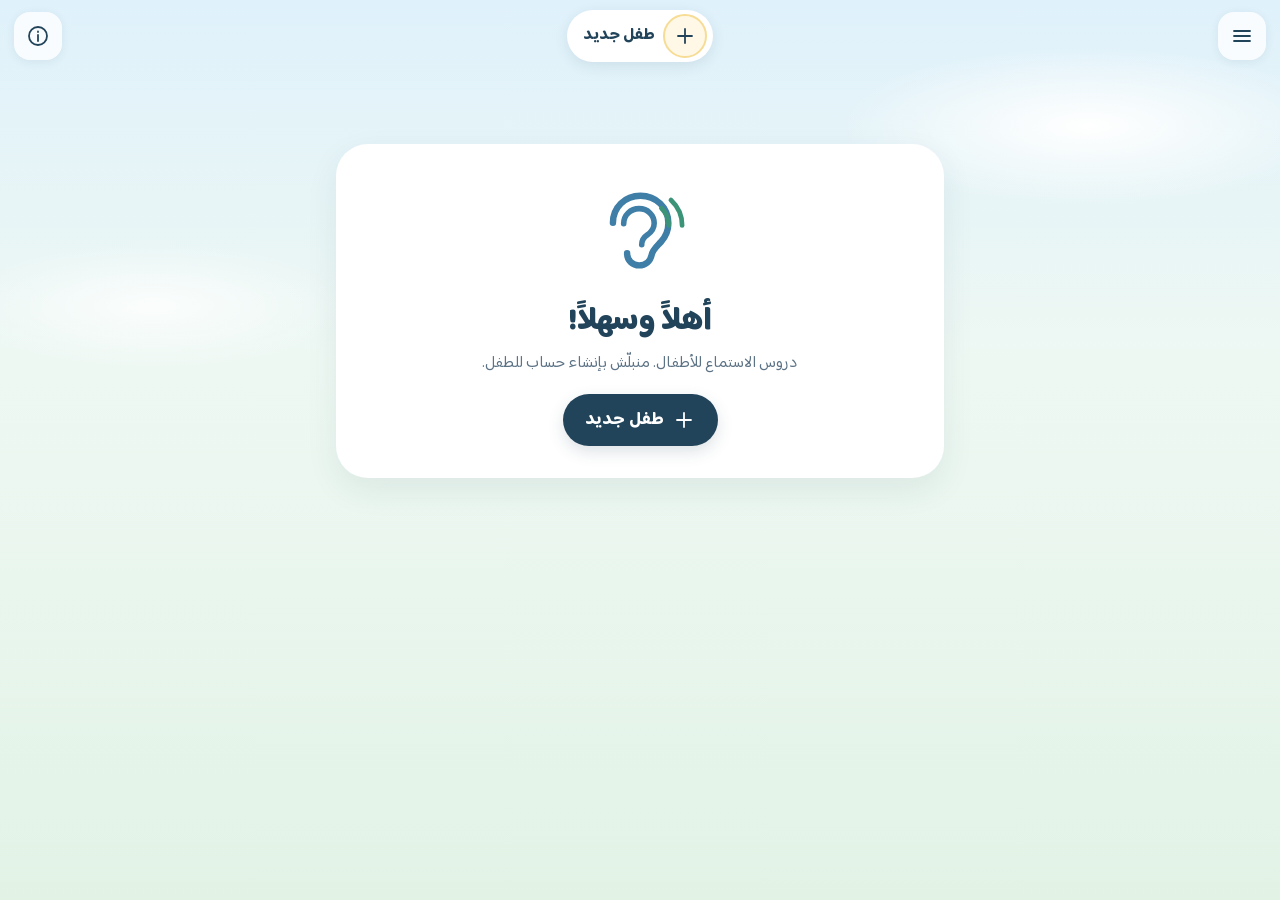
<file: index.html>
<!doctype html>
<html lang="ar" dir="rtl">
<head>
<meta charset="utf-8">
<meta name="viewport" content="width=device-width,initial-scale=1,viewport-fit=cover">
<meta name="description" content="دروس التأهيل السمعي للأطفال: الاستماع والإصغاء خطوة بخطوة.">
<meta name="theme-color" content="#eaf6f1">
<meta name="apple-mobile-web-app-capable" content="yes">
<meta name="apple-mobile-web-app-title" content="التأهيل السمعي">
<title>التأهيل السمعي</title>
<link rel="manifest" href="manifest.webmanifest">
<link rel="icon" href="icons/logo.svg" type="image/svg+xml">
<link rel="apple-touch-icon" href="icons/apple-180.png">
<link rel="preload" href="assets/fonts/baloo-bhaijaan-2-arabic.woff2" as="font" type="font/woff2" crossorigin>
<link rel="stylesheet" href="assets/fonts.css">
<link rel="stylesheet" href="assets/styles.css">
</head>
<body>
<header class="bar">
 <button class="icon-button" type="button" id="open-menu" aria-label="كل الدروس" title="كل الدروس" data-icon="menu"></button>
 <button class="kid-chip" type="button" id="open-kids" aria-label="مين عم يلعب؟"></button>
 <button class="icon-button" type="button" id="open-info" aria-label="معلومات" title="معلومات" data-icon="info"></button>
</header>

<main class="map">
 <section class="welcome" id="welcome" hidden>
  <img src="icons/logo.svg" width="120" height="120" alt="">
  <h1>أهلاً وسهلاً!</h1>
  <p>دروس الاستماع للأطفال. منبلّش بإنشاء حساب للطفل.</p>
  <button class="big-button" type="button" id="welcome-add" data-icon="plus">طفل جديد</button>
 </section>
 <section class="road-area" id="road-area" hidden>
  <h1 class="road-title" id="road-title"></h1>
  <div class="road" id="road"><svg class="road-path" id="road-path" aria-hidden="true"></svg></div>
 </section>
</main>

<!-- side list: everything at a glance -->
<dialog class="drawer" id="menu" aria-labelledby="menu-title">
 <div class="sheet-head"><h2 id="menu-title">كل الدروس</h2><button class="icon-button" type="button" data-close aria-label="إغلاق" data-icon="close"></button></div>
 <div id="menu-kid"></div>
 <ol class="all-lessons" id="all-lessons"></ol>
 <label class="switch-row"><span><b>🩺 وضع المعالج</b><small>بالرمز: يفتح كل الدروس، ويقيّم الأهداف بعد كل محطة</small></span><input type="checkbox" role="switch" id="therapist"></label>
 <div class="menu-links">
  <button type="button" id="menu-report" data-icon="report">تقرير التقدّم</button>
  <button type="button" id="menu-kids" data-icon="kids">الأطفال</button>
  <button type="button" id="menu-info" data-icon="info">معلومات وتواصل</button>
 </div>
</dialog>

<!-- one lesson: levels, goals and play -->
<dialog class="sheet lesson-sheet" id="lesson" aria-labelledby="lesson-title">
 <div class="sheet-head"><h2 id="lesson-title"></h2><button class="icon-button" type="button" data-close aria-label="إغلاق" data-icon="close"></button></div>
 <div id="lesson-body"></div>
</dialog>

<!-- kids -->
<dialog class="sheet" id="kids" aria-labelledby="kids-title">
 <div class="sheet-head"><h2 id="kids-title">مين عم يلعب؟</h2><button class="icon-button" type="button" data-close aria-label="إغلاق" data-icon="close"></button></div>
 <div class="kid-grid" id="kid-grid"></div>
 <form class="kid-form" id="kid-form" hidden>
  <label>الاسم<input name="name" required maxlength="30" autocomplete="off"></label>
  <fieldset><legend>الصورة</legend><div class="avatars" id="avatars"></div></fieldset>
  <div class="form-actions">
   <button class="big-button" type="submit" data-icon="check">حفظ</button>
   <button class="text-button" type="button" id="kid-cancel">إلغاء</button>
   <button class="text-button danger" type="button" id="kid-delete">حذف الطفل</button>
  </div>
 </form>
</dialog>

<!-- therapist code: a light lock so kids don't switch therapist mode on by accident -->
<dialog class="sheet pin" id="pin" aria-labelledby="pin-title">
 <div class="sheet-head"><h2 id="pin-title">🩺 وضع المعالج</h2><button class="icon-button" type="button" data-close aria-label="إغلاق" data-icon="close"></button></div>
 <form id="pin-form" class="pin-form">
  <label for="pin-code">اكتب رمز المعالج</label>
  <input id="pin-code" type="password" inputmode="numeric" pattern="[0-9]*" autocomplete="off" maxlength="8" required>
  <p class="pin-error" id="pin-error" role="alert" hidden>الرمز غلط، جرّب كمان مرة.</p>
  <button class="big-button" type="submit" data-icon="check">تشغيل</button>
 </form>
</dialog>

<!-- report -->
<dialog class="sheet report-sheet" id="report" aria-labelledby="report-title">
 <div class="sheet-head no-print"><h2 id="report-title">تقرير التقدّم</h2><button class="icon-button" type="button" data-close aria-label="إغلاق" data-icon="close"></button></div>
 <div class="report-actions no-print">
  <button class="big-button" type="button" id="report-pdf" data-icon="pdf">PDF / طباعة</button>
  <button class="big-button soft" type="button" id="report-share" data-icon="share">مشاركة</button>
 </div>
 <div id="report-body"></div>
</dialog>

<!-- info and contact: shown on the dashboard only -->
<dialog class="sheet" id="info" aria-labelledby="info-title">
 <div class="sheet-head"><h2 id="info-title">عن التطبيق</h2><button class="icon-button" type="button" data-close aria-label="إغلاق" data-icon="close"></button></div>
 <div id="info-body"></div>
</dialog>

<div id="print-area" aria-hidden="true"></div>
<p class="toast" id="toast" role="status" aria-live="polite" hidden></p>
<script src="assets/lessons.js"></script>
<script src="assets/store.js"></script>
<script src="assets/app.js"></script>
</body>
</html>
</file>
<file: assets/fonts.css>
/* Baloo Bhaijaan 2 (SIL Open Font License), stored here so it works offline. Shared by the home page and every lesson. */
@font-face{font-family:'Baloo Bhaijaan 2';font-style:normal;font-weight:400 800;font-display:swap;src:url(fonts/baloo-bhaijaan-2-arabic.woff2) format('woff2');unicode-range:U+0600-06FF,U+0750-077F,U+0870-08FF,U+200C-200E,U+2010-2011,U+204F,U+2E41,U+FB50-FDFF,U+FE70-FEFC}
@font-face{font-family:'Baloo Bhaijaan 2';font-style:normal;font-weight:400 800;font-display:swap;src:url(fonts/baloo-bhaijaan-2-latin.woff2) format('woff2');unicode-range:U+0000-00FF,U+0131,U+0152-0153,U+02BB-02BC,U+02C6,U+02DA,U+02DC,U+2000-206F,U+20AC,U+2122,U+2212,U+FEFF,U+FFFD}
</file>
<file: assets/styles.css>
/* Dashboard: a kid-friendly road map in the shared Taffaha style (calm white cards, rounded Arabic font), sheets for lessons,
   kids, report and info, and a print layout for the report (saved as PDF from the print dialog). */
:root{--ink:#22445a;--muted:#5c7285;--line:#dceaf4;--bg:#f3f9f6;--focus:#2a6f97;--gold:#f2c14e;--star:#e0a92e;--ok:#2f8a5d;--bad:#b03a48;--font:'Baloo Bhaijaan 2',system-ui,-apple-system,"Segoe UI",Tahoma,Arial,sans-serif}
*{box-sizing:border-box}html{-webkit-text-size-adjust:100%}
body{margin:0;min-height:100dvh;display:flex;flex-direction:column;color:var(--ink);font-family:var(--font);line-height:1.5;-webkit-tap-highlight-color:transparent;
 background:radial-gradient(28vmax 9vmax at 85% 14%,#fff 0,transparent 70%),radial-gradient(22vmax 7vmax at 12% 34%,#ffffffcc 0,transparent 70%),linear-gradient(#dff1fb 0,#eef8f3 40%,#e2f3e6 100%);background-attachment:fixed}
button,input,textarea{font:inherit;color:inherit}button{cursor:pointer}
:focus-visible{outline:3px solid var(--focus);outline-offset:3px}
[hidden]{display:none!important}
.ic{width:24px;height:24px;flex:none}
.muted{color:var(--muted)}
.icon-button{display:grid;place-items:center;width:48px;height:48px;border:0;border-radius:16px;background:#ffffffcc;color:var(--ink);box-shadow:0 2px 10px #22445a14}.icon-button:hover{background:#fff}
.big-button{display:inline-flex;align-items:center;justify-content:center;gap:8px;min-height:52px;padding:8px 22px;border:0;border-radius:999px;background:var(--ink);color:#fff;font-weight:700;font-size:1.1rem;text-decoration:none;box-shadow:0 6px 16px #22445a26}
.big-button.soft{background:#fff;color:var(--ink);border:1px solid var(--line);box-shadow:none}
.big-button:active{transform:scale(.97)}
.text-button{border:0;background:none;padding:8px 12px;color:var(--muted);min-height:44px}.text-button.danger{color:var(--bad)}
.avatar{font-family:'Apple Color Emoji','Segoe UI Emoji','Noto Color Emoji',sans-serif;display:grid;place-items:center;width:44px;height:44px;border-radius:50%;background:#fff8e6;border:2px solid #f6dc95;font-size:1.6rem;line-height:1;flex:none}
.avatar .ic{color:var(--ink)}

/* top bar */
.bar{position:sticky;top:0;z-index:5;display:flex;align-items:center;justify-content:space-between;gap:8px;padding:max(10px,env(safe-area-inset-top)) max(14px,env(safe-area-inset-right)) 10px max(14px,env(safe-area-inset-left))}
.kid-chip{display:flex;align-items:center;gap:8px;min-height:52px;padding:4px 6px 4px 16px;border:0;border-radius:999px;background:#fff;box-shadow:0 4px 14px #22445a1a;max-width:60vw}
.kid-name{display:grid;text-align:start;line-height:1.15;font-weight:700;min-width:0}.kid-name small{display:flex;align-items:center;gap:3px;font-weight:600;color:var(--muted)}.kid-name small .ic{width:15px;height:15px;color:var(--star);fill:var(--gold)}

/* welcome (no kid yet) */
.map{flex:1;width:100%;max-width:640px;margin:0 auto;padding:0 16px max(32px,env(safe-area-inset-bottom))}
.welcome{display:grid;justify-items:center;gap:6px;margin-top:8vh;padding:32px 20px;text-align:center;background:#fff;border-radius:32px;box-shadow:0 12px 32px #22445a14}
.welcome img{width:110px;height:auto;border-radius:28px}.welcome h1{margin:6px 0 0;font-size:2rem;font-weight:800}.welcome p{margin:0 0 12px;color:var(--muted)}

/* road */
.road-title{margin:4px 0 0;text-align:center;font-size:clamp(1.6rem,4.5vh,2.2rem);font-weight:800}
.road{position:relative;display:grid;gap:clamp(26px,5vh,48px);padding:28px 0 40px}
.road-path{position:absolute;inset:0;pointer-events:none;overflow:visible}
.road-path path{fill:none;stroke-linecap:round}
.road-edge{stroke:#cfe6d8;stroke-width:46}.road-base{stroke:#fbfaf4;stroke-width:38}.road-dash{stroke:#d6dee4;stroke-width:4;stroke-dasharray:2 14}.road-done{stroke:var(--gold);stroke-width:6;stroke-dasharray:2 14}
.stop{position:relative;display:grid;justify-items:center;gap:2px;width:160px;margin-inline-start:calc(var(--x)*100% - 80px);text-align:center}
.stop-btn{position:relative;display:grid;place-items:center;width:clamp(112px,16vh,136px);aspect-ratio:1;padding:10px;border:6px solid #fff;border-radius:50%;background:radial-gradient(70% 70% at 50% 85%,#fff9 0,transparent 70%),var(--tint,#eef3f7);box-shadow:0 10px 0 #22445a1f,0 14px 28px #22445a26;transition:transform .15s}
.stop-btn img{width:100%;height:auto}
.stop-btn:active{transform:translateY(4px);box-shadow:0 6px 0 #22445a1f,0 8px 18px #22445a26}
.stop-num{position:absolute;top:-6px;inset-inline-end:-6px;display:grid;place-items:center;width:36px;height:36px;border-radius:50%;background:var(--ink);color:#fff;font-weight:800;border:3px solid #fff}
.stop strong{margin-top:10px;padding:0 14px;border-radius:999px;background:#fff;font-size:1.25rem;font-weight:800;box-shadow:0 3px 10px #22445a14}
.stop-stars{display:inline-flex;align-items:center;gap:4px;font-size:.9rem;font-weight:700;color:var(--muted)}.stop-stars .ic{width:18px;height:18px;color:var(--star);fill:var(--gold)}
.stop.done .stop-btn{border-color:#ffe39a}
.stop.here .stop-btn{animation:glow 2s ease-in-out infinite}
.marker{font-family:'Apple Color Emoji','Segoe UI Emoji','Noto Color Emoji',sans-serif;position:absolute;top:-34px;inset-inline-start:6px;z-index:2;display:grid;place-items:center;width:52px;height:52px;border-radius:50%;background:#fff;border:3px solid var(--gold);font-size:1.8rem;line-height:1;box-shadow:0 6px 14px #22445a26;animation:bounce 1.6s ease-in-out infinite}
.stop.locked .stop-btn{filter:grayscale(1) opacity(.55)}
.stop-lock{position:absolute;inset:0;display:grid;place-items:center;border-radius:50%;background:#ffffff66}.stop-lock .ic{width:40px;height:40px;padding:8px;box-sizing:content-box;border-radius:50%;background:#fff;color:var(--ink)}
.stop.soon .stop-btn{border-style:dashed;border-color:#c9dbe8;background:#ffffff99;box-shadow:none;cursor:default}.stop.soon b{font-size:2.6rem;color:#a9c3d6}
.stop.soon strong{color:var(--muted);box-shadow:none;background:#ffffffaa}

/* level badges */
.lv-row{display:inline-flex;gap:4px}
.lv{display:grid;place-items:center;width:26px;height:26px;border-radius:50%;font-style:normal;font-size:.85rem;font-weight:800;background:#fff;border:2px solid #a9cfe2;color:var(--focus)}
.lv .ic{width:15px;height:15px}.lv.done{background:var(--ok);border-color:var(--ok);color:#fff}.lv.locked{background:#eef2f5;border-color:#eef2f5;color:#9aabb8}

/* sheets */
.sheet,.drawer{border:0;padding:20px;color:var(--ink);font-family:var(--font);box-shadow:0 20px 60px #22445a40}
.sheet{width:min(480px,calc(100vw - 24px));max-height:calc(100dvh - 24px);border-radius:28px}
.sheet[open]{animation:rise .25s ease}
::backdrop{background:#22445a59}
.sheet-head{display:flex;align-items:center;justify-content:space-between;gap:8px;margin-bottom:10px}.sheet-head h2{margin:0;font-size:1.35rem;font-weight:800}.sheet-head .icon-button{box-shadow:none;background:#f1f6fa}

/* side list */
.drawer{margin:0;margin-inline-end:auto;width:min(360px,88vw);height:100dvh;max-height:none;border-radius:28px 0 0 28px;padding-top:max(20px,env(safe-area-inset-top));display:none;flex-direction:column;gap:12px;overflow:auto}
.drawer[open]{display:flex;animation:slide .25s ease}
.menu-kid{display:flex;align-items:center;gap:10px;width:100%;padding:10px;border:0;border-radius:20px;background:#fff8e6;text-align:start}
.menu-kid>span:nth-child(2){display:grid;flex:1;line-height:1.2}.menu-kid small{display:flex;align-items:center;gap:3px;color:var(--muted)}.menu-kid small .ic{width:15px;height:15px;color:var(--star);fill:var(--gold)}.menu-kid em{font-style:normal;color:var(--focus);font-weight:700}
.all-lessons{list-style:none;margin:0;padding:0;display:grid;gap:8px}
.all-lessons button,.row-soon{display:flex;align-items:center;gap:10px;width:100%;padding:8px;border:1px solid var(--line);border-radius:20px;background:#fff;text-align:start}
.all-lessons button.locked{opacity:.6}.row-soon{border-style:dashed;color:var(--muted)}
.thumb{position:relative;display:grid;place-items:center;width:56px;height:56px;flex:none;border-radius:16px;background:var(--tint,#eef3f7);font-size:1.6rem;font-weight:800;color:#a9c3d6}.thumb img{width:84%;height:auto}
.thumb-lock{position:absolute;inset:auto auto -4px -4px;width:22px;height:22px;padding:3px;border-radius:50%;background:#fff;box-shadow:0 2px 6px #22445a26}
.row-text{display:grid;flex:1;line-height:1.2}.row-text small{color:var(--muted)}.row-text b{font-size:1.1rem}
.switch-row{display:flex;align-items:center;gap:12px;margin-top:auto;padding:12px 14px;border-radius:20px;background:#f4f9fc;cursor:pointer}
.switch-row>span{display:grid;flex:1;line-height:1.3}.switch-row small{color:var(--muted);font-size:.8rem}
.switch-row input{appearance:none;-webkit-appearance:none;position:relative;flex:none;width:58px;height:34px;margin:0;border-radius:999px;background:#cfdbe4;cursor:pointer;transition:background .2s,box-shadow .2s}
.switch-row input::after{content:'';position:absolute;top:4px;inset-inline-start:4px;width:26px;height:26px;border-radius:50%;background:#fff;box-shadow:0 2px 6px #22445a33;transition:inset-inline-start .2s}
.switch-row input:checked{background:#42c27c;box-shadow:0 0 0 4px #42c27c33,0 0 16px #42c27c88}.switch-row input:checked::after{inset-inline-start:28px}
.menu-links{display:grid;gap:6px;padding-top:12px;border-top:1px solid var(--line)}
.menu-links button{display:flex;align-items:center;gap:10px;min-height:48px;padding:6px 12px;border:0;border-radius:14px;background:none;font-weight:700;text-align:start}.menu-links button:hover{background:#f1f6fa}

/* lesson sheet */
.lesson-cover{display:grid;place-items:center;aspect-ratio:16/9;border-radius:22px;background:radial-gradient(80% 90% at 50% 100%,#fff8 0,transparent 70%),var(--tint)}.lesson-cover img{width:62%;height:auto;margin-top:4%}
.lesson-sheet p{margin:8px 0 0}.stars-line{display:flex;align-items:center;gap:6px;font-size:1.05rem}.stars-line .ic{color:var(--star);fill:var(--gold)}
.level-list{list-style:none;margin:10px 0 14px;padding:0;display:grid;gap:6px}
.level-list li{display:flex;align-items:center;gap:10px;padding:8px 12px;border:1px solid var(--line);border-radius:18px}
.level-list li>span{display:grid;flex:1;line-height:1.2;font-weight:700}.level-list small{font-weight:400;color:var(--muted)}.level-list em{font-style:normal;color:var(--muted);font-size:.9rem}
.level-list li.locked{background:#f7f9fb;color:var(--muted)}.level-list li.done{background:#f2faf5;border-color:#c7edd7}
.big-button.play{width:100%;font-size:1.3rem;min-height:60px;background:var(--ok)}.big-button.play .ic{fill:#fff}
.goals-box{margin-top:12px;border:1px solid var(--line);border-radius:20px;padding:4px 12px 10px}
.goals-box summary{display:flex;align-items:center;gap:8px;min-height:44px;font-weight:700;cursor:pointer}
.goal-level{margin-top:8px}.goal-level h3{margin:0 0 4px;font-size:1rem}.goal-level h3 small{font-weight:400;color:var(--muted)}
.goal-list{margin:0;padding-inline-start:20px}.goal-list li{margin:4px 0}
.g-tag{display:inline-block;padding:0 8px;border-radius:999px;font-size:.75rem;font-weight:700;white-space:nowrap}
.g-done .g-tag{background:#e4f4ee;color:#1f6b4a}.g-now .g-tag{background:#e7f1f8;color:var(--focus)}.g-hard .g-tag{background:#fdebed;color:var(--bad)}.g-later{color:var(--muted)}.g-later .g-tag{background:#f1f4f7;color:var(--muted)}

/* kids */
.kid-grid{display:grid;grid-template-columns:repeat(auto-fill,minmax(120px,1fr));gap:10px}
.kid-tile{position:relative}
.kid-tile>button:first-child{display:grid;justify-items:center;gap:2px;width:100%;padding:16px 8px 12px;border:2px solid var(--line);border-radius:24px;background:#fff}
.kid-tile .avatar{width:64px;height:64px;font-size:2.4rem}.kid-tile b{font-size:1.1rem}.kid-tile small{display:flex;align-items:center;gap:3px;color:var(--muted)}.kid-tile small .ic{width:15px;height:15px;color:var(--star);fill:var(--gold)}
.kid-tile.current>button:first-child{border-color:var(--gold);background:#fffbef}
.kid-tile .edit{position:absolute;top:4px;left:4px;width:40px;height:40px;box-shadow:none;background:none}.kid-tile .edit .ic{width:20px;height:20px}
.kid-tile.add>button{border-style:dashed}.kid-tile.add .avatar{background:#f1f6fa;border-color:#dceaf4}
.kid-form{display:grid;gap:14px}
.kid-form label{display:grid;gap:4px;font-weight:700}
.kid-form input[name=name]{min-height:52px;padding:8px 14px;border:2px solid var(--line);border-radius:16px;font-size:1.2rem}
.kid-form fieldset{margin:0;padding:0;border:0}.kid-form legend{font-weight:700;margin-bottom:4px}
.avatars{display:grid;grid-template-columns:repeat(auto-fill,minmax(52px,1fr));gap:6px}
.avatars label{display:block}.avatars input{position:absolute;opacity:0}
.avatars span{font-family:'Apple Color Emoji','Segoe UI Emoji','Noto Color Emoji',sans-serif;line-height:1;display:grid;place-items:center;aspect-ratio:1;border:2px solid var(--line);border-radius:16px;font-size:1.8rem;cursor:pointer}
.avatars input:checked+span{border-color:var(--gold);background:#fff8e6;box-shadow:0 0 0 3px #f6dc9566}.avatars input:focus-visible+span{outline:3px solid var(--focus)}
.kid-form .check{display:flex;align-items:center;gap:10px;font-weight:400}.check input{width:22px;height:22px}.check small{color:var(--muted)}
.form-actions{display:flex;flex-wrap:wrap;align-items:center;gap:6px}

/* therapist code */
.pin{width:min(360px,calc(100vw - 24px))}
.pin-form{display:grid;grid-template-columns:minmax(0,1fr);gap:10px;text-align:center}
.pin-form label{font-weight:700}
#pin-code{width:100%;min-width:0;min-height:60px;padding:8px 14px;border:2px solid var(--line);border-radius:18px;font-size:2rem;letter-spacing:.5em;text-align:center;direction:ltr}
#pin-code:focus{border-color:var(--focus);outline:none}
.pin-error{margin:0;color:var(--bad);font-weight:700}
.pin-form.shake{animation:shake .4s ease}
@keyframes shake{20%,60%{transform:translateX(-8px)}40%,80%{transform:translateX(8px)}}

/* report (on screen and printed) */
.report-sheet{width:min(820px,calc(100vw - 24px))}
.report-actions{display:flex;flex-wrap:wrap;gap:8px;margin-bottom:14px}.report-actions .big-button{flex:1}
.r-head{display:flex;align-items:center;gap:12px;padding-bottom:10px;border-bottom:2px solid var(--line)}.r-head img{border-radius:14px}.r-head h1{margin:0;font-size:1.5rem;line-height:1.2}.r-head p{margin:0;color:var(--muted)}.r-head p b{color:var(--ink)}
.r-tiles{display:grid;grid-template-columns:repeat(4,minmax(0,1fr));gap:8px;margin:14px 0}
.r-tiles>div{display:grid;justify-items:center;padding:10px 6px;border-radius:18px;background:#f4f9fc;text-align:center}.r-tiles b{font-size:1.5rem;line-height:1.2}.r-tiles b small{font-size:.9rem;color:var(--muted)}.r-tiles b.date{font-size:.95rem;padding-top:6px}.r-tiles span{font-size:.85rem;color:var(--muted)}
.report-sheet h2,#print-area h2{margin:18px 0 8px;font-size:1.15rem}
.r-goal-grid{display:grid;gap:10px}
.r-goals{padding:10px 14px;border-radius:18px;border:1px solid var(--line)}
.r-goals h3{display:flex;align-items:center;gap:8px;margin:0 0 4px;font-size:1rem}.r-goals .count{padding:0 8px;border-radius:999px;font-size:.8rem;background:#fff}
.r-goals.g-done{background:#f2faf5;border-color:#c7edd7}.r-goals.g-now{background:#f2f8fc;border-color:#cfe3f0}.r-goals.g-hard{background:#fdf4f5;border-color:#f3cbd0}
.r-goals ul{margin:0;padding-inline-start:20px}.r-goals li{margin:4px 0}.r-goals li small{display:block;color:var(--muted);font-size:.8rem}.r-goals p{margin:0}
.r-table{width:100%;border-collapse:collapse;margin:6px 0 12px;font-size:.92rem}
.r-table caption{text-align:start;font-weight:700;padding-bottom:4px}
.r-table th,.r-table td{padding:6px 8px;border-bottom:1px solid var(--line);text-align:start;vertical-align:top}.r-table thead th{color:var(--muted);font-weight:600;font-size:.82rem}
.r-table td small{display:block;color:var(--muted);font-size:.78rem}
.r-stars{color:var(--star);letter-spacing:1px}.r-stars span{color:#d5e2ec}
#notes{width:100%;padding:10px 14px;border:2px solid var(--line);border-radius:16px;resize:vertical}
.r-notes{white-space:pre-wrap;margin:0;padding:10px 14px;border:1px solid var(--line);border-radius:14px}
.r-foot{margin-top:18px;padding-top:10px;border-top:2px solid var(--line);font-size:.85rem;color:var(--muted);text-align:center}
#print-area{display:none}

/* info */
#info-body>p{margin:0}
.how{margin:12px 0;padding:0;list-style:none;display:grid;gap:6px}.how li{padding:8px 12px;border-radius:16px;background:#f4f9fc}
.contact{display:flex;align-items:center;gap:12px;margin-top:14px;padding:14px;border-radius:22px;background:#fff8e6}.contact img{border-radius:14px;background:#fff}
.contact>div{display:grid;line-height:1.3}.contact b{font-size:1.15rem}.contact span{color:var(--muted)}.contact .en{font-size:.78rem}
.contact-actions{display:flex;flex-wrap:wrap;gap:8px;margin-top:10px}.contact-actions .big-button{flex:1 1 180px;font-size:1rem}
.big-button.wa{background:#25d366;color:#fff}

.toast{position:fixed;inset-inline:16px;bottom:max(20px,env(safe-area-inset-bottom));z-index:20;margin:0 auto;max-width:440px;padding:12px 18px;border-radius:18px;background:var(--ink);color:#fff;text-align:center;font-weight:700;box-shadow:0 10px 30px #22445a40}

@media (min-width:700px){.r-goal-grid{grid-template-columns:repeat(3,minmax(0,1fr))}}
@media (max-width:480px){.r-tiles{grid-template-columns:repeat(2,minmax(0,1fr))}}
@media (orientation:landscape) and (max-height:520px){.road{gap:22px}.stop-btn{width:104px}}

@keyframes rise{from{opacity:0;transform:translateY(14px)}}
@keyframes slide{from{transform:translateX(100%)}}
@keyframes bounce{50%{transform:translateY(-8px)}}
@keyframes glow{50%{box-shadow:0 10px 0 #22445a1f,0 0 0 10px #f2c14e55}}
@media (prefers-reduced-motion:reduce){*,*::before,*::after{animation:none!important;transition:none!important}}

/* print: only the report */
@media print{
 @page{margin:14mm}
 body{background:#fff;display:block}
 body>*:not(#print-area){display:none!important}
 #print-area{display:block!important;font-size:11pt}
 .r-goal-grid{grid-template-columns:repeat(3,minmax(0,1fr))}
 .r-goals li,.r-table tr,.r-tiles,.r-head{break-inside:avoid}
 #print-area h2,.r-goals h3,.r-table caption{break-after:avoid}
 .r-tiles>div,.r-goals{-webkit-print-color-adjust:exact;print-color-adjust:exact}
}
</file>
<file: lessons/01-my-house/lesson.css>
/* Lesson 1 · بيتي. Taffaha style: rounded Arabic font, calm white cards, compact icon controls, everything fitted to the screen. */
:root{--ink:#22445a;--muted:#5c7285;--line:#dceaf4;--bg:#f8fafc;--focus:#2a6f97;--ok:#42a96f;--bad:#df6371;--gold:#f2c14e;--card:clamp(84px,min(26vw,17vh),150px)}
*{box-sizing:border-box}html{-webkit-text-size-adjust:100%}
body{margin:0;min-height:100dvh;color:var(--ink);font-family:'Baloo Bhaijaan 2',system-ui,-apple-system,"Segoe UI",Tahoma,Arial,sans-serif;line-height:1.5;background:radial-gradient(60vmax 50vmax at 100% 0,#e4f4ee 0,transparent 60%),radial-gradient(60vmax 50vmax at 0 100%,#e7f1f8 0,transparent 60%),var(--bg);background-attachment:fixed;-webkit-tap-highlight-color:transparent;user-select:none;-webkit-user-select:none}
button{font:inherit;color:inherit}button:not(:disabled){cursor:pointer}
:focus-visible{outline:3px solid var(--focus);outline-offset:3px}
[hidden]{display:none!important}
.sr-only{position:absolute;width:1px;height:1px;overflow:hidden;clip:rect(0 0 0 0);white-space:nowrap}
.icon{width:24px;height:24px}
.icon-button{display:inline-grid;place-items:center;width:44px;height:44px;border:0;border-radius:14px;background:transparent;color:var(--ink);text-decoration:none}
.icon-button:hover{background:#eef5fa}

/* ---------- map ---------- */
.map{min-height:100dvh;display:flex;flex-direction:column}
.topbar{display:flex;align-items:center;justify-content:space-between;gap:10px;padding:max(8px,env(safe-area-inset-top)) max(16px,env(safe-area-inset-right)) 8px max(16px,env(safe-area-inset-left));background:#fff;border-bottom:1px solid var(--line)}
.brand{display:flex;align-items:center;gap:10px;font-weight:700;line-height:1.2}.brand>span:last-child{display:grid}.brand small{font-weight:400;color:var(--muted);font-size:.8rem}
.brand-icon{display:grid;place-items:center;width:44px;height:44px;border-radius:12px;border:1px solid var(--line)}
.controls{display:flex;gap:4px}
.map-main{flex:1;width:100%;max-width:760px;margin:0 auto;padding:clamp(10px,3vh,32px) 16px max(20px,env(safe-area-inset-bottom));display:grid;gap:clamp(10px,2.4vh,22px);justify-items:center;align-content:start}
.hero{border:0;background:none;padding:0;width:clamp(150px,30vh,280px);aspect-ratio:300/250;border-radius:24px}.hero>svg{width:100%;height:100%}
.map-main h1{margin:-6px 0 0;font-size:clamp(1.7rem,4.4vh,2.4rem);font-weight:800;line-height:1.2}
.levels{display:grid;grid-template-columns:repeat(3,minmax(0,1fr));width:100%;max-width:440px;gap:4px;padding:4px;background:#fff;border:1px solid var(--line);border-radius:999px;box-shadow:0 6px 18px #22445a0d}
.levels button{display:flex;align-items:center;justify-content:center;gap:6px;min-height:44px;padding:0 6px;border:0;border-radius:999px;background:none;color:var(--muted);white-space:nowrap}
.levels button.locked{opacity:.45;cursor:not-allowed}.levels button.locked::before{content:'🔒';font-size:.8em}.levels button.locked .dots{display:none}
.kid-badge{font-family:'Apple Color Emoji','Segoe UI Emoji','Noto Color Emoji',sans-serif;display:grid;place-items:center;width:44px;height:44px;border-radius:50%;background:#fff8e6;border:2px solid #f6dc95;font-size:1.5rem;line-height:1}
.levels button[aria-checked=true]{background:#e4f4ee;color:#1f6b4a;font-weight:700}
.dots{display:inline-flex;gap:2px}.dots i{width:6px;height:6px;border-radius:50%;background:currentColor}
.stations{width:100%;display:grid;grid-template-columns:repeat(2,minmax(0,1fr));gap:14px}
.station{position:relative;display:grid;justify-items:center;gap:4px;min-height:clamp(96px,16vh,150px);padding:14px 10px;background:#fff;border:1px solid var(--line);border-radius:28px;box-shadow:0 6px 18px #22445a0d}
.station{transition:transform .15s,border-color .15s}.station:hover{border-color:#a9cfe2;transform:translateY(-2px)}.station:active{transform:scale(.97)}.station strong{font-size:1.05rem}
.station-icon{width:clamp(30px,5vh,40px);height:clamp(30px,5vh,40px)}
.station-num{position:absolute;top:10px;inset-inline-start:14px;font-size:.8rem;color:var(--muted)}
.mini-stars{display:flex;gap:2px}.mini-stars .icon{width:16px;height:16px;color:#d5e2ec}.mini-stars .on .icon{color:#e0a92e;fill:var(--gold)}
@media (max-height:520px) and (orientation:landscape){.map-main{grid-template-columns:auto 1fr;align-items:center;column-gap:24px}.hero{grid-row:1/4;width:clamp(120px,40vh,220px)}.map-main h1{margin:0}.stations{grid-template-columns:repeat(4,minmax(0,1fr))}.station{min-height:96px}}

/* ---------- play ---------- */
.play{height:100dvh;display:grid;grid-template-rows:auto minmax(0,1fr) auto;grid-template-areas:"hud" "stage" "tray";padding:0 env(safe-area-inset-right) 0 env(safe-area-inset-left);overflow:hidden}
.hud{grid-area:hud;display:flex;align-items:center;gap:8px;padding:max(14px,env(safe-area-inset-top)) 18px 4px}
.progress{flex:1;display:flex;justify-content:center;flex-wrap:wrap;gap:2px}
.pstar .icon{width:clamp(18px,3vh,26px);height:clamp(18px,3vh,26px);color:#cfdde8}
.pstar.now .icon{color:var(--ink)}.pstar.on .icon{color:#e0a92e;fill:var(--gold)}.pstar.soft .icon{color:#e0a92e;fill:#fbe8b3}
.ear{display:grid;place-items:center;width:60px;height:60px;border-radius:50%;border:1px solid var(--line);background:#fff;box-shadow:0 6px 18px #22445a14}
.ear .icon{width:34px;height:34px}
.speaking .ear{border-color:#8fd0a5;box-shadow:0 0 0 6px #e4f4ee;animation:pulse 1.2s ease-in-out infinite}
.stage{grid-area:stage;container:stage/size;position:relative;display:grid;place-items:center;min-height:0;min-width:0;overflow:hidden;margin:6px 16px}
.tray{grid-area:tray;display:flex;justify-content:center;align-items:center;gap:14px;flex-wrap:wrap;padding:8px 16px max(14px,env(safe-area-inset-bottom));min-height:calc(var(--card) + 24px)}
.choices,.held-row{display:flex;justify-content:center;gap:12px}
.choice{display:grid;place-items:center;width:var(--card);height:var(--card);padding:8px;background:#fff;border:2px solid var(--line);border-radius:24px;box-shadow:0 6px 18px #22445a12;transition:transform .15s,border-color .15s}
.choice:active{transform:scale(.96)}
.choice>svg{width:100%;height:100%}
.choice.place{padding:4px;overflow:hidden}.choice.place>svg{border-radius:18px}
.choice.is-correct{border-color:var(--ok);background:#f0fbf4;box-shadow:0 0 0 4px #c7edd7;animation:hop .45s ease}
.choice.is-wrong,.room.is-wrong{border-color:var(--bad);animation:shake .4s ease}
.held{display:grid;place-items:center;width:calc(var(--card)*.72);height:calc(var(--card)*.72);padding:6px;background:#f2f9fd;border:2px dashed #a9cfe2;border-radius:20px}
.held>svg{width:100%;height:100%}
.tool{display:grid;place-items:center;width:clamp(64px,10vh,84px);height:clamp(64px,10vh,84px);border-radius:50%;border:2px solid var(--line);background:#fff;box-shadow:0 6px 18px #22445a12}
.tool .icon{width:34px;height:34px}
.tool.tick[aria-pressed=true]{border-color:var(--ok);background:#e4f4ee;color:#1f6b4a}
.tool.next{background:var(--ink);border-color:var(--ink);color:#fff}
@media (orientation:landscape) and (max-height:620px){
 :root{--card:clamp(60px,22vh,112px)}
 .play{grid-template-columns:minmax(0,1fr) auto;grid-template-rows:auto minmax(0,1fr);grid-template-areas:"hud hud" "stage tray"}
 .tray{flex-direction:column;flex-wrap:nowrap;align-content:center;padding:4px max(12px,env(safe-area-inset-right)) max(8px,env(safe-area-inset-bottom)) 4px;min-height:0;gap:8px}
 .choices{flex-direction:column;gap:8px}.held-row{gap:6px}.held{width:calc(var(--card)*.62);height:calc(var(--card)*.62)}
 .hud{padding-top:max(10px,env(safe-area-inset-top))}.ear{width:50px;height:50px}
}

/* station 1 · house */
.house-wrap{width:100cqw;height:100cqh;display:grid;place-items:center}.house-wrap>svg{width:100%;height:100%;max-width:760px}
.slot *{fill:#ffffffb3;stroke:#9fbfd4;stroke-width:2;stroke-dasharray:6 5}
.placed.pop{animation:drop .5s cubic-bezier(.3,1.5,.6,1) both;transform-box:fill-box;transform-origin:50% 100%}
.smoke circle{animation:smoke 3s ease-in-out infinite;transform-box:fill-box;transform-origin:center}
.smoke circle:nth-child(2){animation-delay:.6s}.smoke circle:nth-child(3){animation-delay:1.2s}

/* station 2 · dollhouse */
.dollhouse{--cols:2;width:min(100cqw,calc((100cqh - 24px)/1.1));display:grid}
@container stage (min-aspect-ratio:5/4){.dollhouse{--cols:3;width:min(100cqw,calc((100cqh - 20px)/.58))}}
.roofbar{display:block;width:100%;height:auto;margin-bottom:-2px}
.rooms{display:grid;grid-template-columns:repeat(var(--cols),minmax(0,1fr));gap:5px;padding:5px;background:#fffaf2;border:2.4px solid var(--ink);border-top:0;border-radius:0 0 10px 10px}
.room{position:relative;aspect-ratio:16/10;padding:0;border:2px solid #22445a22;border-radius:10px;overflow:hidden;background:#fff;transition:border-color .15s,box-shadow .15s}
.room>svg{position:absolute;inset:0;width:100%;height:100%}
.stage.choose .room{border-color:#a9cfe2;box-shadow:0 0 0 3px #e7f1f8}
.stage.choose .room:active{transform:scale(.98)}
.room.is-correct{border-color:var(--ok);box-shadow:0 0 0 4px #c7edd7}
.occupants{position:absolute;inset:auto 2% 3% 2%;height:68%;display:flex;justify-content:center;align-items:flex-end;gap:1px;pointer-events:none}
.occ{position:relative;height:100%;display:flex;align-items:flex-end}.occ .person{height:100%;width:auto}
.occ .action{position:absolute;top:-2%;inset-inline-start:58%;width:clamp(16px,32%,30px);height:auto;padding:2px;background:#fff;border:1px solid var(--line);border-radius:50%}
.occ.pop{animation:drop .5s cubic-bezier(.3,1.5,.6,1) both;transform-origin:50% 100%}

/* station 3 · match */
.match{display:flex;align-items:center;justify-content:center;gap:18px;width:min(100cqw,calc((100cqh - 8px)*2.5 + 18px));max-height:100cqh;transition:gap .35s ease}
.mslot{display:grid;place-items:center;border:3px dashed #c9dbe8;border-radius:26px;background:#ffffffb3;overflow:hidden;transition:border-radius .35s,border-color .35s}
.mslot.obj{flex:1 1 0;aspect-ratio:1;padding:10px}.mslot.plc{flex:1.6 1 0;aspect-ratio:16/10}
.mslot b{font-size:clamp(2rem,10cqh,4.5rem);color:#a9cfe2;font-weight:700}
.mslot.filled{border-style:solid;border-color:var(--line);background:#fff}.mslot>svg{width:100%;height:100%}
.mslot.pop{animation:hop .4s ease}
.match.joined{gap:0}.match.joined .mslot{border-color:var(--ok)}
.match.joined .obj{border-start-end-radius:0;border-end-end-radius:0;border-inline-end-width:0}
.match.joined .plc{border-start-start-radius:0;border-end-start-radius:0}
@container stage (max-aspect-ratio:1/1){.match{flex-direction:column;width:min(100cqw,calc(100cqh*.62))}.mslot.obj,.mslot.plc{flex:none;width:100%}.mslot.obj{width:62%}
 .match.joined .obj{border-radius:26px 26px 0 0;border-width:3px 3px 0}.match.joined .plc{border-radius:0 0 26px 26px}}

/* station 4 · book */
.page{position:relative;background:linear-gradient(to left,#e3ebf1 0,#fff 22px) #fff;display:grid;grid-template-rows:minmax(0,1fr) auto;gap:6px;width:min(100cqw,calc(100cqh*.9));height:100cqh;padding:clamp(10px,2vh,20px);background:#fff;border:1px solid var(--line);border-radius:28px;box-shadow:0 10px 30px #22445a12}
@container stage (min-aspect-ratio:5/4){.page{width:min(100cqw,calc(100cqh*1.9));grid-template-columns:1fr 1fr;grid-template-rows:1fr;align-items:center}}
.page-pic{position:relative;align-self:stretch;min-height:0;height:100%;padding:0;border:0;border-radius:20px;background:none}.page-pic>svg{position:absolute;inset:0;width:100%;height:100%}
.corner{position:absolute;left:0;bottom:0;width:44px;height:44px;border-radius:0 0 0 28px;background:linear-gradient(45deg,#fff 0 48%,#dfe8ef 50%,transparent 52%);filter:drop-shadow(2px -2px 2px #22445a1f);pointer-events:none;animation:curl 2.4s ease-in-out infinite}
.leaf{position:absolute;z-index:4;transform-origin:right center;animation:turn .9s cubic-bezier(.4,.1,.3,1) forwards;pointer-events:none;filter:drop-shadow(0 12px 18px #22445a33)}
.leaf>*{position:absolute!important;inset:0;width:100%!important;height:100%!important;margin:0}
.leaf-front::after{content:'';position:absolute;inset:0;border-radius:28px;background:linear-gradient(to right,#22445a55,transparent 70%);opacity:0;animation:shade .45s ease-in forwards}
.leaf-back{border-radius:28px;border:1px solid var(--line);background:linear-gradient(to right,#d5dfe7 0,#fff 40px) #fff;opacity:0;animation:showback .9s steps(1,end) forwards}
.page-text{display:grid;gap:.2em;margin:0;text-align:center;font-size:clamp(1.15rem,min(4.6cqw,7cqh),2.2rem);line-height:1.45;font-weight:600}
.page-text span:last-child{color:#2f7d5a}

/* ---------- dialogs ---------- */
.sheet{border:1px solid var(--line);border-radius:28px;padding:20px;max-width:min(440px,calc(100vw - 32px));max-height:calc(100dvh - 32px);color:var(--ink);box-shadow:0 20px 60px #22445a33}
.sheet::backdrop{background:#22445a40}
.done{text-align:center}
.big-stars{display:flex;justify-content:center;gap:6px}.big-stars .icon{width:clamp(48px,10vh,72px);height:clamp(48px,10vh,72px);color:#d5e2ec}
.big-stars .on .icon{color:#e0a92e;fill:var(--gold);animation:hop .5s ease both}.big-stars .on:nth-child(2) .icon{animation-delay:.15s}.big-stars .on:nth-child(3) .icon{animation-delay:.3s}
.done p{display:grid;gap:2px;margin:10px 0 16px;color:var(--muted)}
.done-actions{display:flex;justify-content:center;gap:12px}
.icon-button.round{width:60px;height:60px;border-radius:50%;border:1px solid var(--line);background:#fff}.icon-button.round .icon{width:28px;height:28px}
.icon-button.primary{background:var(--ink);border-color:var(--ink);color:#fff}
.sheet-head{display:flex;align-items:center;justify-content:space-between;gap:8px}.sheet-head h2{margin:0;font-size:1.2rem}
.goal-level{margin-top:12px;padding:12px 14px;border:1px solid var(--line);border-radius:20px}
.goal-level.current{border-color:#8fd0a5;background:#f4fbf7}
.goal-level h3{margin:0 0 4px;font-size:1rem}.goal-level h3 small{font-weight:400;color:var(--muted)}
.goal-level ul{margin:0;padding-inline-start:20px}.goal-level li{margin:4px 0}
.g-tag{display:inline-block;padding:0 8px;border-radius:999px;font-size:.75rem;font-weight:700;white-space:nowrap}
.g-done .g-tag{background:#e4f4ee;color:#1f6b4a}.g-now .g-tag{background:#e7f1f8;color:#2a6f97}.g-hard .g-tag{background:#fdebed;color:#b03a48}.g-later{color:var(--muted)}.g-later .g-tag{background:#f1f4f7;color:var(--muted)}
.done .unlock{margin-top:6px;padding:6px 12px;border-radius:14px;background:#fff6dc;color:#8a5a00;font-weight:700}

.caption{position:fixed;inset-inline:16px;bottom:max(16px,env(safe-area-inset-bottom));margin:0 auto;max-width:520px;padding:10px 16px;background:#fff;border:1px solid var(--line);border-radius:18px;box-shadow:0 10px 30px #22445a26;text-align:center;font-size:1.1rem;font-weight:600;z-index:5}

.rate{margin:0 0 16px;padding:12px;border-radius:20px;background:#f4f9fc;text-align:start}
.rate h3{margin:0 0 6px;font-size:1rem}.rate h3 small{font-weight:400;color:var(--muted)}
.rate ul{list-style:none;margin:0;padding:0;display:grid;gap:10px}.rate p{margin:0 0 4px;font-size:.92rem;color:var(--ink)}
.pcts{display:grid;grid-template-columns:repeat(4,1fr);gap:6px}
.pcts button{min-height:44px;border:2px solid var(--line);border-radius:14px;background:#fff;font-weight:800}
.pcts button[aria-pressed=true]{border-color:#2a6f97;background:#2a6f97;color:#fff}.pcts .p80[aria-pressed=true]{border-color:var(--ok);background:var(--ok)}
.pcts .p20[aria-pressed=true],.pcts .p40[aria-pressed=true]{border-color:var(--bad);background:var(--bad)}
.sheet.done.rating{max-width:min(560px,calc(100vw - 24px))}
.burst{position:fixed;width:0;height:0;pointer-events:none;z-index:6}
.burst i{position:absolute;left:-9px;top:-9px;width:18px;height:18px;background:var(--gold);clip-path:polygon(50% 0,61% 35%,98% 35%,68% 57%,79% 91%,50% 70%,21% 91%,32% 57%,2% 35%,39% 35%);animation:burst .7s cubic-bezier(.2,.7,.3,1) forwards}
.burst i:nth-child(even){background:#8fd0a5;width:12px;height:12px;left:-6px;top:-6px}
@keyframes burst{from{transform:translate(0,0) scale(.4);opacity:1}to{transform:translate(var(--x),var(--y)) scale(1) rotate(160deg);opacity:0}}
@keyframes turn{from{transform:perspective(2200px) rotateY(0)}to{transform:perspective(2200px) rotateY(180deg)}}
@keyframes showback{0%{opacity:0}50%{opacity:1}100%{opacity:1}}
@keyframes shade{to{opacity:1}}
@keyframes curl{50%{width:54px;height:54px}}
@keyframes shake{20%,60%{transform:translateX(-6px)}40%,80%{transform:translateX(6px)}}
@keyframes hop{40%{transform:translateY(-8px) scale(1.04)}}
@keyframes drop{from{opacity:0;transform:translateY(-30px) scale(.8)}}
@keyframes pulse{50%{box-shadow:0 0 0 10px #e4f4ee}}
@keyframes smoke{0%{opacity:0;transform:translateY(6px) scale(.6)}40%{opacity:1}100%{opacity:0;transform:translateY(-8px) scale(1.2)}}
@media (prefers-reduced-motion:reduce){*,*::before,*::after{animation:none!important;transition:none!important}}
</file>
<file: lessons/02-my-kitchen/lesson.css>
/* Lesson 2 · مطبخي. Builds on lesson 1's styles (../01-my-house/lesson.css): only the kitchen stations are here. */
.hero{aspect-ratio:300/250}
.hero .steam{animation:steam 2.4s ease-in-out infinite}

/* station 1 · board of kitchen things */
.board{display:grid;grid-template-columns:repeat(4,minmax(0,1fr));gap:clamp(6px,1.4cqmin,12px);width:min(100cqw,calc((100cqh - (var(--rows) - 1)*10px)/var(--rows)*4 + 30px));padding:clamp(8px,1.6cqmin,14px);background:#fff8ec;border:2px solid #f0dfc4;border-radius:26px;box-shadow:0 10px 30px #22445a12}
.cell{position:relative;display:grid;place-items:center;aspect-ratio:1;padding:8%;border:2px solid #f0e6d6;border-radius:18px;background:#fff;transition:transform .15s,border-color .15s}
.cell{align-self:start;height:auto}.cell>svg{display:block;width:100%;height:auto;aspect-ratio:1}
.stage.choose .cell:not(:disabled):active{transform:scale(.94)}
.cell.is-correct,.cell.done{border-color:var(--ok);box-shadow:0 0 0 4px #c7edd7}
.cell.is-wrong{border-color:var(--bad);animation:shake .4s ease}
.cell .cover{position:absolute;inset:6%;display:grid;place-items:center;padding:6%;background:#fff;border:2px solid var(--ok);border-radius:14px;box-shadow:0 6px 14px #22445a26;transform:rotate(-4deg);animation:land .3s ease-out}
.cell .cover>svg{width:100%;height:100%}
.cell .marker{position:absolute;inset:auto auto -6% -6%;width:46%;animation:drop .45s cubic-bezier(.3,1.5,.6,1) both}
.deck{display:flex;gap:10px}
.card-back{display:grid;place-items:center;width:calc(var(--card)*.8);height:var(--card);border-radius:18px;border:3px solid #fff;background:repeating-linear-gradient(45deg,#4f9bd9 0 10px,#5fa8e2 10px 20px);box-shadow:0 8px 18px #22445a26;animation:float 2.4s ease-in-out infinite}
.card-back b{display:grid;place-items:center;width:46%;aspect-ratio:1;border-radius:50%;background:#fff;color:#4f9bd9;font-size:1.6rem}
.card-back.gone{visibility:hidden}
.fly-card{position:fixed;z-index:6;display:grid;place-items:center;padding:8px;background:#fff;border:2px solid var(--ok);border-radius:16px;box-shadow:0 14px 30px #22445a40;transition:transform .5s cubic-bezier(.3,.8,.3,1);pointer-events:none}
.fly-card>svg{width:100%;height:100%}
.hand-button{width:calc(var(--card)*.6);transition:opacity .3s,transform .3s}.hand-button.used{opacity:.25;transform:scale(.8)}
.choice.k-button{border-radius:50%;padding:10px}

/* station 2 · the cookie book */
.page-num{position:absolute;bottom:10px;inset-inline-end:16px;display:grid;place-items:center;min-width:34px;height:34px;padding:0 8px;border-radius:999px;background:#fff6dc;color:#8a5a00;font-weight:800}
.cover-page{grid-template-rows:auto minmax(0,1fr);background:radial-gradient(90% 70% at 50% 100%,#fff3df 0,transparent 70%),linear-gradient(to left,#e3ebf1 0,#fff 22px) #fff}
@container stage (min-aspect-ratio:5/4){.cover-page{grid-template-columns:1fr;grid-template-rows:auto minmax(0,1fr)}}
.book-title{margin:0;text-align:center;font-size:clamp(1.4rem,min(6cqw,9cqh),2.6rem);font-weight:800;color:#a0612b}
.cover-kids{display:flex;justify-content:center;align-items:center;gap:6%;min-height:0;height:100%}
.cover-kid{height:100%;max-height:100%;aspect-ratio:80/92;padding:4px;border:3px solid transparent;border-radius:24px;background:none;transition:transform .15s}
.cover-kid>svg{width:100%;height:100%}
.stage.choose .cover-kid:not(:disabled){border-color:#f2dcbc;animation:wiggle 1.6s ease-in-out infinite}
.cover-kid.is-correct{border-color:var(--ok);background:#f0fbf4}.cover-kid.is-wrong{border-color:var(--bad);animation:shake .4s ease}
.choice.k-num .num{font-size:calc(var(--card)*.42);color:#8a5a00}
.choice.k-pic{width:calc(var(--card)*1.45);padding:6px}
.run-scene{position:relative;width:100cqw;height:100cqh;border-radius:28px;background:linear-gradient(#fff8ec,#fde9d2);overflow:hidden}
.runner{position:absolute;bottom:6%;width:clamp(70px,22cqmin,140px);aspect-ratio:80/92;padding:0;border:0;background:none;animation:run var(--t,5s) linear infinite;animation-delay:var(--d,0s)}
.runner>svg{width:100%;height:100%;animation:hopstep .4s ease-in-out infinite alternate}
.runner.r0{--t:5s;--d:-1s;bottom:8%}.runner.r1{--t:6s;--d:-3s;bottom:40%}.runner.r2{--t:4.6s;--d:-2s;bottom:62%}.runner.r3{--t:5.6s;--d:-4.4s;bottom:24%}.runner.r4{--t:6.4s;--d:-.4s;bottom:52%}
.runner.caught{animation-play-state:paused;opacity:0;transition:opacity .4s .2s;transform:scale(1.4)}

/* station 3 · chef's hat */
.hat-stage{position:relative;display:grid;place-items:center;width:min(100cqw,calc(100cqh*1.6));height:100cqh}
.hat-stage>svg{width:100%;height:100%}
.hat-stage[class*=act-]>svg{animation:pop .5s cubic-bezier(.3,1.5,.6,1)}
.hat-stage.act-turn>svg{animation:flipy .6s ease}
.hat-stage.spot::after{content:'';position:absolute;inset:20% 10%;border-radius:20px;box-shadow:0 0 0 6px #f2c14e88;animation:pulse-ring 1s ease 2}
.chef{position:relative;display:grid;place-items:center;width:min(70cqmin,320px);aspect-ratio:1}
.chef-face{display:grid;place-items:center;width:78%;aspect-ratio:1;margin-top:22%;border-radius:50%;background:#fff8e6;border:6px solid #f6dc95;font-family:'Apple Color Emoji','Segoe UI Emoji','Noto Color Emoji',sans-serif;font-size:min(34cqmin,150px);line-height:1}
.chef-hat{position:absolute;top:-6%;left:50%;width:62%;transform:translateX(-50%);animation:hat-on .7s cubic-bezier(.3,1.4,.6,1)}
.chef-hat>svg{width:100%;height:auto}
.hat-stage.s8{grid-template-columns:auto auto;gap:4%}.hat-stage.s8>svg{position:absolute;inset:auto 0 0 auto;width:40%;height:auto;animation:hat-off .7s ease}
.choice.k-tool{padding:14px}
.choice.k-place{width:calc(var(--card)*1.3);padding:8px}

/* station 4 · chef's jobs */
.mats{display:grid;grid-template-columns:repeat(var(--n),minmax(0,1fr));gap:clamp(8px,2cqw,16px);width:min(100cqw,calc(100cqh*var(--n)*.62));align-items:center}
@container stage (max-aspect-ratio:1/1){.mats{grid-template-columns:1fr;width:min(100cqw,calc(100cqh/var(--n)*1.5 - 10px))}}
.mat{display:grid;grid-template-columns:auto 1fr;align-items:center;gap:8px;padding:8px;border:2px solid #f0dfc4;border-radius:22px;background:#fff8ec;transition:opacity .35s,transform .35s}
@container stage (min-aspect-ratio:1/1){.mat{grid-template-columns:1fr;justify-items:center}}
.mat.away{opacity:.25;transform:scale(.94)}
.mat-head{width:clamp(48px,14cqmin,96px);aspect-ratio:1;padding:6px;border:2px solid #f0e6d6;border-radius:18px;background:#fff}
.mat-head>svg{width:100%;height:100%}
.stage.choose .mat-head:not(:disabled){border-color:#a9cfe2;box-shadow:0 0 0 3px #e7f1f8}
.foods{display:grid;grid-template-columns:repeat(3,minmax(0,1fr));gap:6px;width:100%}
.food{position:relative;aspect-ratio:1;padding:10%;border:2px solid #f0e6d6;border-radius:14px;background:#fff}
.food{align-self:start;height:auto;min-height:0}.food>svg{display:block;width:100%;height:auto;aspect-ratio:1}
.stage.choose .food:not(:disabled){border-color:#cfe3f0}
.food.is-wrong,.mat-head.is-wrong{border-color:var(--bad);animation:shake .4s ease}
.food.hatted{border-color:var(--ok);background:#f0fbf4}
.hat-on{position:absolute;inset:-22% 12% auto 12%;animation:hat-drop .6s cubic-bezier(.3,1.4,.6,1)}.hat-on>svg{width:100%;height:auto;filter:drop-shadow(0 3px 3px #22445a33)}
.dicebox{position:relative;display:flex;justify-content:center;width:calc(var(--card)*1.7)}
.dicebox>svg{width:100%;height:auto}
.die{position:absolute;top:-10%;width:28%;aspect-ratio:1;border-radius:8px;background:#fff;border:2.4px solid var(--ink);box-shadow:inset -4px -4px 0 #dfe7ee}
.die.d0{left:16%}.die.d1{left:40%}.die.d2{left:64%}
.dicebox.rolling .die{animation:roll .9s cubic-bezier(.3,.7,.4,1) both}.dicebox.rolling .d1{animation-delay:.12s}.dicebox.rolling .d2{animation-delay:.24s}
.dicebox:not(.rolling) .die{top:6%;opacity:.0}
.dice-faces{display:flex;gap:10px}
.face{display:grid;place-items:center;width:calc(var(--card)*.75);aspect-ratio:1;padding:8px;border-radius:16px;background:#fff;border:2.4px solid var(--ink);box-shadow:inset -5px -5px 0 #dfe7ee;animation:pop .45s cubic-bezier(.3,1.5,.6,1) both}
.face:nth-child(2){animation-delay:.12s}.face:nth-child(3){animation-delay:.24s}.face>svg{width:100%;height:100%}

@keyframes steam{0%,100%{opacity:.2;transform:translateY(4px)}50%{opacity:1;transform:translateY(-4px)}}
@keyframes land{from{transform:rotate(-14deg) scale(1.2);opacity:.6}}
@keyframes float{50%{transform:translateY(-6px) rotate(-2deg)}}
@keyframes wiggle{0%,100%{transform:rotate(0)}25%{transform:rotate(-4deg)}75%{transform:rotate(4deg)}}
@keyframes run{from{left:-30%}to{left:110%}}
@keyframes hopstep{to{transform:translateY(-10%) rotate(6deg)}}
@keyframes pop{from{transform:scale(.6);opacity:0}}
@keyframes flipy{50%{transform:rotateY(90deg)}}
@keyframes pulse-ring{50%{box-shadow:0 0 0 14px #f2c14e00}}
@keyframes hat-on{from{transform:translate(-50%,-80%) rotate(-12deg);opacity:0}}
@keyframes hat-drop{from{transform:translateY(-80%) rotate(-12deg);opacity:0}}
@keyframes hat-off{from{transform:translate(-80%,-120%) rotate(-10deg)}}
@keyframes roll{0%{transform:translateY(-140%) rotate(0)}60%{transform:translateY(40%) rotate(320deg)}100%{transform:translateY(60%) rotate(360deg);opacity:0}}
@media (prefers-reduced-motion:reduce){.runner{animation:none!important;left:var(--x,20%)}.runner.r1{--x:40%}.runner.r2{--x:60%}.runner.r3{--x:10%}.runner.r4{--x:75%}}
</file>
